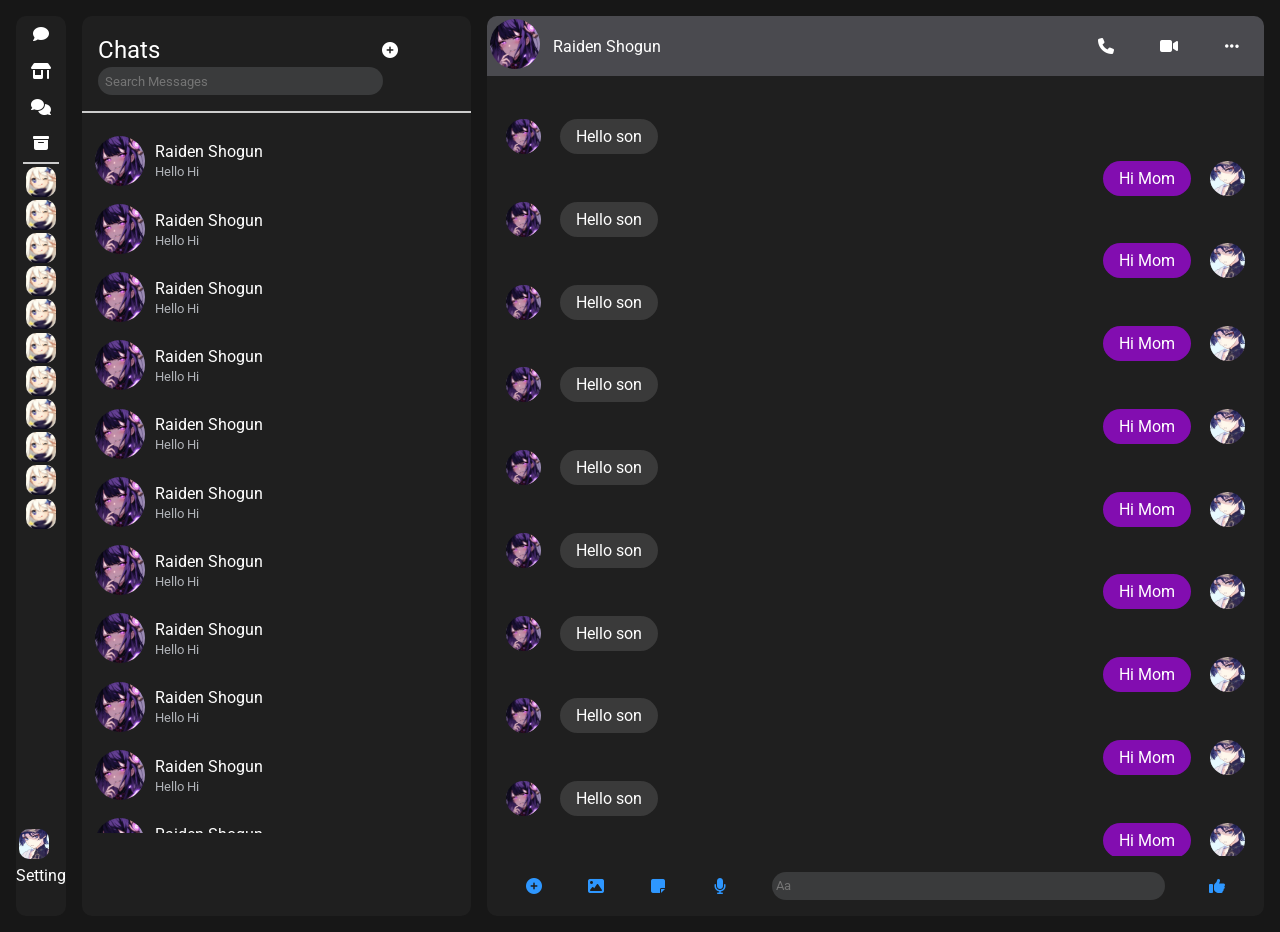
<file: index.html>
<!DOCTYPE html>
<html lang="en">
<head>
  <meta charset="UTF-8">
  <meta name="viewport" content="width=device-width, initial-scale=1.0">
  <title>messenger</title>
  <link rel="stylesheet" href="style.css">
  <link rel="stylesheet" href="https://cdnjs.cloudflare.com/ajax/libs/font-awesome/6.6.0/css/all.min.css">
</head>
<body class="body">
  <div class="layout layout-1">
      <div class="sidebar">
        <div class="menu">
          <div class="menu-item"><i class="fa-solid fa-comment"></i></div>
          <div class="menu-item"><i class="fa-solid fa-shop"></i></div>
          <div class="menu-item"><i class="fa-solid fa-comments"></i></div>
          <div class="menu-item"><i class="fa-solid fa-box-archive"></i></div>
      
        </div>
  
        <span class="line"></span>

        <div class="groups">
          <div class="groups-items"><img src="images/genshinicon.png" class="images"></div>
          <div class="groups-items"><img src="images/genshinicon.png" class="images"></div>
          <div class="groups-items"><img src="images/genshinicon.png" class="images"></div>
          <div class="groups-items"><img src="images/genshinicon.png" class="images"></div>
          <div class="groups-items"><img src="images/genshinicon.png" class="images"></div>
          <div class="groups-items"><img src="images/genshinicon.png" class="images"></div>
          <div class="groups-items"><img src="images/genshinicon.png" class="images"></div>
          <div class="groups-items"><img src="images/genshinicon.png" class="images"></div>
          <div class="groups-items"><img src="images/genshinicon.png" class="images"></div>
          <div class="groups-items"><img src="images/genshinicon.png" class="images"></div>
          <div class="groups-items"><img src="images/genshinicon.png" class="images"></div>
      </div>

  </div>

  <div class="self">
    <div class="self-items"><img src="images/scara.jpg" class="images pfp-me"></div>
    <div class="self-items">Setting</div>
  </div>  

 </div>

  <div class="layout layout-2">
    <div class="chat">
        <div class="chat-heading">
          <p class="p h1">Chats</p>
          <div><i class="fa-solid fa-circle-plus"></i></div>
        </div>
       <input type="text" placeholder="Search Messages" class="p">
    </div>

    <span class="line line-2"></span>

    <div class="friend"> 
      <div class="friend-list">
        <img src="images/Raiden.Shogun.jpg" class="images pfp">
        <p class="Name">Raiden Shogun</p>
        <p class="message">Hello Hi</p>
      </div>
      <div class="friend-list">
        <img src="images/Raiden.Shogun.jpg" class="images pfp">
        <p class="Name">Raiden Shogun</p>
        <p class="message">Hello Hi</p>
      </div>
      <div class="friend-list">
        <img src="images/Raiden.Shogun.jpg" class="images pfp">
        <p class="Name">Raiden Shogun</p>
        <p class="message">Hello Hi</p>
      </div>
      <div class="friend-list">
        <img src="images/Raiden.Shogun.jpg" class="images pfp">
        <p class="Name">Raiden Shogun</p>
        <p class="message">Hello Hi</p>
      </div>
      <div class="friend-list">
        <img src="images/Raiden.Shogun.jpg" class="images pfp">
        <p class="Name">Raiden Shogun</p>
        <p class="message">Hello Hi</p>
      </div>
      <div class="friend-list">
        <img src="images/Raiden.Shogun.jpg" class="images pfp">
        <p class="Name">Raiden Shogun</p>
        <p class="message">Hello Hi</p>
      </div>
      <div class="friend-list">
        <img src="images/Raiden.Shogun.jpg" class="images pfp">
        <p class="Name">Raiden Shogun</p>
        <p class="message">Hello Hi</p>
      </div>
      <div class="friend-list">
        <img src="images/Raiden.Shogun.jpg" class="images pfp">
        <p class="Name">Raiden Shogun</p>
        <p class="message">Hello Hi</p>
      </div>
      <div class="friend-list">
        <img src="images/Raiden.Shogun.jpg" class="images pfp">
        <p class="Name">Raiden Shogun</p>
        <p class="message">Hello Hi</p>
      </div>
      <div class="friend-list">
        <img src="images/Raiden.Shogun.jpg" class="images pfp">
        <p class="Name">Raiden Shogun</p>
        <p class="message">Hello Hi</p>
      </div>
      <div class="friend-list">
        <img src="images/Raiden.Shogun.jpg" class="images pfp">
        <p class="Name">Raiden Shogun</p>
        <p class="message">Hello Hi</p>
      </div>
      <div class="friend-list">
        <img src="images/Raiden.Shogun.jpg" class="images pfp">
        <p class="Name">Raiden Shogun</p>
        <p class="message">Hello Hi</p>
      </div>
      <div class="friend-list">
        <img src="images/Raiden.Shogun.jpg" class="images pfp">
        <p class="Name">Raiden Shogun</p>
        <p class="message">Hello Hi</p>
      </div>
      <div class="friend-list">
        <img src="images/Raiden.Shogun.jpg" class="images pfp">
        <p class="Name">Raiden Shogun</p>
        <p class="message">Hello Hi</p>
      </div>
      <div class="friend-list">
        <img src="images/Raiden.Shogun.jpg" class="images pfp">
        <p class="Name">Raiden Shogun</p>
        <p class="message">Hello Hi</p>
      </div>
      <div class="friend-list">
        <img src="images/Raiden.Shogun.jpg" class="images pfp">
        <p class="Name">Raiden Shogun</p>
        <p class="message">Hello Hi</p>
      </div>
      <div class="friend-list">
        <img src="images/Raiden.Shogun.jpg" class="images pfp">
        <p class="Name">Raiden Shogun</p>
        <p class="message">Hello Hi</p>
      </div>
      
    </div>

  </div>


  <div class="layout layout-3">
        <div class="dm">
          <img src="images/Raiden.Shogun.jpg" class="images pfp">
          <p class="p h1">Raiden Shogun</p>
            <div class="call">
              <span class="call-icons"><i class="fa-solid fa-phone"></i></span>
              <span class="call-icons"><i class="fa-solid fa-video"></i></span>
              <span class="call-icons"><i class="fa-solid fa-ellipsis"></i></span>
            </div>
        </div>

        <div class="chat-content">
              <div class="incoming"> 
                <img src="images/Raiden.Shogun.jpg" class="images pfp">
                <span><p class="message">Hello son</p></span>
                <!-- <p class="message">Hello son</p> -->
              </div>

              <div class="outgoing"> 
                <img src="images/scara.jpg" class="images pfp">
                <span><p class="message">Hi Mom</p></span>
              </div>

              <div class="incoming"> 
                <img src="images/Raiden.Shogun.jpg" class="images pfp">
                <span><p class="message">Hello son</p></span>
                <!-- <p class="message">Hello son</p> -->
              </div>

              <div class="outgoing"> 
                <img src="images/scara.jpg" class="images pfp">
                <span><p class="message">Hi Mom</p></span>
              </div>

              <div class="incoming"> 
                <img src="images/Raiden.Shogun.jpg" class="images pfp">
                <span><p class="message">Hello son</p></span>
                <!-- <p class="message">Hello son</p> -->
              </div>

              <div class="outgoing"> 
                <img src="images/scara.jpg" class="images pfp">
                <span><p class="message">Hi Mom</p></span>
              </div>

              <div class="incoming"> 
                <img src="images/Raiden.Shogun.jpg" class="images pfp">
                <span><p class="message">Hello son</p></span>
                <!-- <p class="message">Hello son</p> -->
              </div>

              <div class="outgoing"> 
                <img src="images/scara.jpg" class="images pfp">
                <span><p class="message">Hi Mom</p></span>
              </div>

              <div class="incoming"> 
                <img src="images/Raiden.Shogun.jpg" class="images pfp">
                <span><p class="message">Hello son</p></span>
                <!-- <p class="message">Hello son</p> -->
              </div>

              <div class="outgoing"> 
                <img src="images/scara.jpg" class="images pfp">
                <span><p class="message">Hi Mom</p></span>
              </div>

              <div class="incoming"> 
                <img src="images/Raiden.Shogun.jpg" class="images pfp">
                <span><p class="message">Hello son</p></span>
                <!-- <p class="message">Hello son</p> -->
              </div>

              <div class="outgoing"> 
                <img src="images/scara.jpg" class="images pfp">
                <span><p class="message">Hi Mom</p></span>
              </div>


              <div class="incoming"> 
                <img src="images/Raiden.Shogun.jpg" class="images pfp">
                <span><p class="message">Hello son</p></span>
                <!-- <p class="message">Hello son</p> -->
              </div>

              <div class="outgoing"> 
                <img src="images/scara.jpg" class="images pfp">
                <span><p class="message">Hi Mom</p></span>
              </div>

              <div class="incoming"> 
                <img src="images/Raiden.Shogun.jpg" class="images pfp">
                <span><p class="message">Hello son</p></span>
                <!-- <p class="message">Hello son</p> -->
              </div>

              <div class="outgoing"> 
                <img src="images/scara.jpg" class="images pfp">
                <span><p class="message">Hi Mom</p></span>
              </div>

              <div class="incoming"> 
                <img src="images/Raiden.Shogun.jpg" class="images pfp">
                <span><p class="message">Hello son</p></span>
                <!-- <p class="message">Hello son</p> -->
              </div>

              <div class="outgoing"> 
                <img src="images/scara.jpg" class="images pfp">
                <span><p class="message">Hi Mom</p></span>
              </div>
            </div>
    <div class="foot">
      <div class="actions">
        <i class="fa-solid fa-circle-plus"></i>
      </div>
      <div class="actions">
        <i class="fa-solid fa-image"></i>
      </div>
      <div class="actions">
        <i class="fa-solid fa-note-sticky"></i>
      </div>
      <div class="actions">
        <i class="fa-solid fa-microphone"></i>
      </div>
      <div class="actions input">
        <input type="text" placeholder="Aa" class="p">
      </div>
      <div class="actions">
        <i class="fa-solid fa-thumbs-up"></i>
      </div>
    </div>
   
  </div>
</body>
</html>
</file>
<file: style.css>
@import url("https://fonts.googleapis.com/css2?family=Roboto:ital,wght@0,100;0,300;0,400;0,500;0,700;0,900;1,100;1,300;1,400;1,500;1,700;1,900&display=swap");

*::-webkit-scrollbar {
  border: none;
  background-color: transparent;
}

:root {
  --bg-color: #171717;
  --layout-color: #1f1f1f;
  --hover-color: #3a3a3a;
  --search-bg: #3a3b3c;
  --chat: #4c4c4c;
}

* {
  margin: 0px;
  padding: 0;
  color: white;
  scrollbar-width: thin;
  scrollbar-color: #404040b3 transparent;
  font-family: "Roboto", sans-serif;
  font-weight: 400;
  font-style: normal;
  box-sizing: border-box;
}

.body {
  padding: 1em;
  background: var(--bg-color);
  display: grid;
  grid-template-columns: 0.1fr 2fr 4fr;
  gap: 1em;
}

.fa-solid,
.menu-item,
.groups-items .images {
  display: flex;
  flex-direction: column;
  justify-content: center;
  align-items: center;
}

.menu-item:hover {
  background: var(--hover-color);
}

/* Four horizontal layout */
.layout {
  background: var(--layout-color);
  width: 100%;
  border-radius: 10px;
  height: 100vh;
}

.layout-1 {
  display: flex;
  flex-direction: column;
  width: 100%;
  align-items: center;
  justify-content: space-between;
}

.sidebar {
  overflow-y: auto;
  scrollbar-width: none;
}

.menu {
  display: grid;
  grid-template-rows: 1fr 1fr 1fr 1fr;
}

.line {
  display: block;
  border-top: 2px solid #ccc;
}

.images,
.menu-item {
  height: 30px;
  width: 30px;
  margin: 0.2em;
  border-radius: 10px;
}

.self {
  height: 10%;
}

/* Layout-2 starts from here */
.layout-2 {
  flex-direction: column;
  align-items: center;
  overflow: hidden;
  position: relative;
}

.chat {
  padding: 1em;
  width: 100%;
}
.chat-heading {
  display: flex;
  padding-right: 3rem;
  align-items: center;
  justify-content: space-between;
}
.chat-heading div {
  height: 35px;
  width: 35px;
  display: flex;
  align-items: center;
  justify-content: center;
  border-radius: 50%;
}

.chat-heading div:hover {
  background: var(--search-bg);
}

.h1 {
  font-size: 1.5em;
}

.chat input {
  width: 80%;
  border: 0;
  border-radius: 50px;
  padding: 0.5em;
  background: var(--search-bg);
  box-sizing: border-box;
}

.friend {
  display: grid;
  padding-top: 19px;
  height: 80%;
  overflow-y: auto;
}

.friend-list {
  display: grid;
  grid: "img p" "img p2";
  grid-template-columns: 1fr 5fr;
  grid-template-rows: 0.5fr 0.9fr;
  padding-left: 10px;
}
.friend-list:hover {
  background: var(--hover-color);
  border-radius: 5px;
}

.pfp {
  grid-area: img;
  border-radius: 50%;
  height: 50px;
  width: 50px;
}

.Name {
  grid-area: p;
  padding-top: 10px;
  padding-bottom: 3px;
}

.message {
  grid-area: p2;
  font-size: 0.8em;
  color: #b0b3b8;
}

/* Layout-3 starts from here */
.layout-3 {
  overflow: hidden;
  height: 100vh;
  position: relative;
  display: grid;
  grid-template-rows: 1fr 9fr 0.5fr;
}

.dm {
  display: flex;
  height: 60px;
  background: #4a4a4f;
}

.dm .h1 {
  font-size: 1em;
  width: 70%;
  justify-content: center;
  align-self: center;
  padding-left: 10px;
}

.call {
  width: 25%;
  display: inline-flex;
  justify-content: space-around;
  align-items: center;
}

.call .call-icons {
  height: 70%;
  width: 19%;
  border-radius: 10px;
  display: flex;
  align-items: center;
  justify-content: center;
}

.call .call-icons:hover {
  border-radius: 50%;
  background-color: var(--hover-color);
}
.chat-content {
  overflow-y: auto;
  overflow-x: hidden;
  display: flex;
  flex-direction: column;
  padding: 1em;
}
.chat-content .pfp {
  height: 35px;
  width: 35px;
}

.incoming {
  display: flex;
  align-items: center;
  gap: 1rem;
}

span .message {
  font-size: 1rem;
  background: var(--hover-color);
  padding: 0.5em 1em;
  border-radius: 50px;
  color: white;
}

.outgoing {
  display: flex;
  align-items: center;
  justify-content: end;
  gap: 1rem;
}

.outgoing .message {
  background-color: rgb(130, 13, 176);
}
.outgoing .pfp {
  order: 1;
}

.foot {
  display: grid;
  grid-template-columns: 1fr 1fr 1fr 1fr 7fr 1fr;
  margin: 1em;
  justify-items: center;
}

.actions {
  display: flex;
  height: 100%;
  width: 100%;
  align-items: center;
  justify-content: center;
}

.input,
.p {
  width: 95%;
}

.actions .p {
  border-radius: 50px;
  padding: 0.5em 0.3em;
  background: var(--search-bg);
  border: none;
}
.actions .fa-solid:hover {
  background-color: var(--hover-color);
  border-radius: 50%;
  padding: 6px;
}
.actions .fa-solid {
  border-radius: 4px;
  padding: 5px;
  color: #2e97ff;
}
</file>
